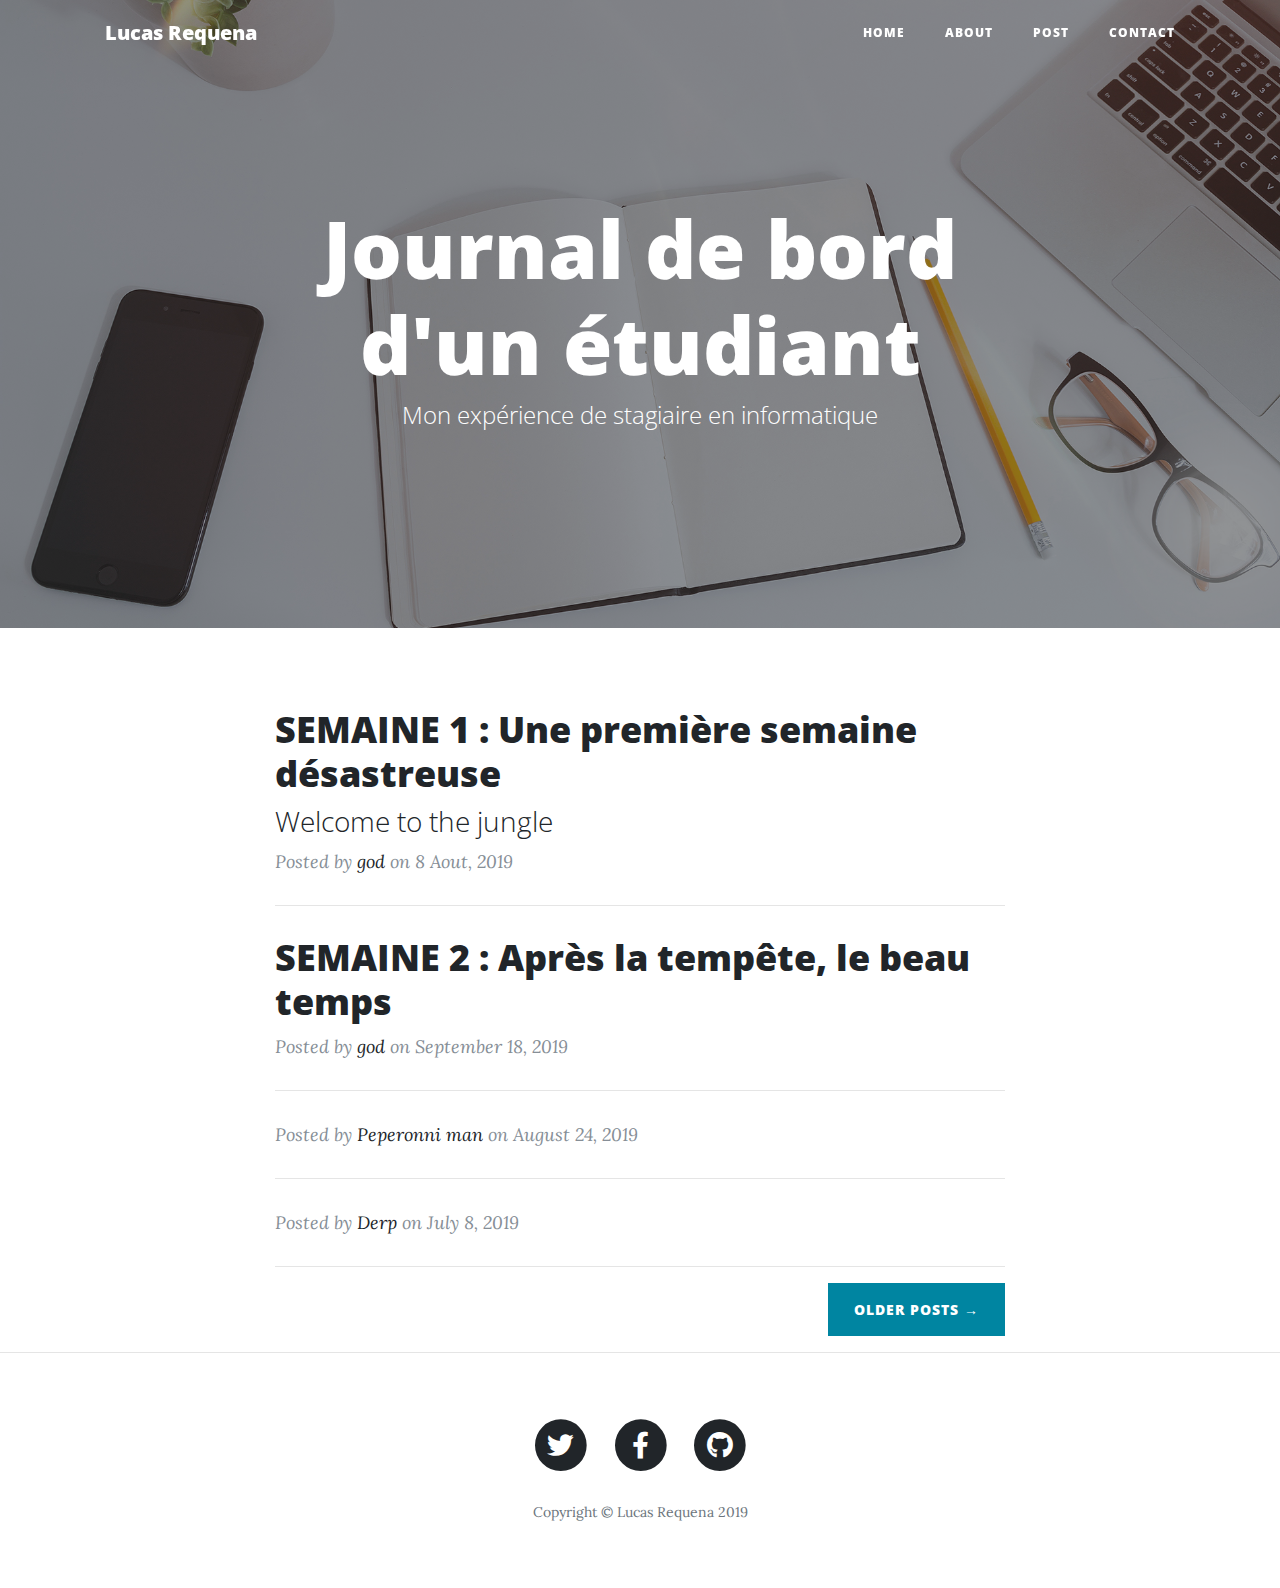
<file: index.html>
<!DOCTYPE html>
<html lang="en">

<head>

  <meta charset="utf-8">
  <meta name="viewport" content="width=device-width, initial-scale=1, shrink-to-fit=no">
  <meta name="description" content="">
  <meta name="author" content="">

  <title>Journal de bord</title>

  <!-- Bootstrap core CSS -->
  <link href="vendor/bootstrap/css/bootstrap.min.css" rel="stylesheet">

  <!-- Custom fonts for this template -->
  <link href="vendor/fontawesome-free/css/all.min.css" rel="stylesheet" type="text/css">
  <link href='https://fonts.googleapis.com/css?family=Lora:400,700,400italic,700italic' rel='stylesheet' type='text/css'>
  <link href='https://fonts.googleapis.com/css?family=Open+Sans:300italic,400italic,600italic,700italic,800italic,400,300,600,700,800' rel='stylesheet' type='text/css'>

  <!-- Custom styles for this template -->
  <link href="css/clean-blog.min.css" rel="stylesheet">

</head>

<body>

  <!-- Navigation -->
  <nav class="navbar navbar-expand-lg navbar-light fixed-top" id="mainNav">
    <div class="container">
      <a class="navbar-brand" href="index.html">Lucas Requena</a>
      <button class="navbar-toggler navbar-toggler-right" type="button" data-toggle="collapse" data-target="#navbarResponsive" aria-controls="navbarResponsive" aria-expanded="false" aria-label="Toggle navigation">
        Menu
        <i class="fas fa-bars"></i>
      </button>
      <div class="collapse navbar-collapse" id="navbarResponsive">
        <ul class="navbar-nav ml-auto">
          <li class="nav-item">
            <a class="nav-link" href="index.html">Home</a>
          </li>
          <li class="nav-item">
            <a class="nav-link" href="about.html">About</a>
          </li>
          <li class="nav-item">
            <a class="nav-link" href="/index.html">Post</a>
          </li>
          <li class="nav-item">
            <a class="nav-link" href="contact.html">Contact</a>
          </li>
        </ul>
      </div>
    </div>
  </nav>

  <!-- Page Header -->
  <header class="masthead" style="background-image: url('img/home-bg.jpg')">
    <div class="overlay"></div>
    <div class="container">
      <div class="row">
        <div class="col-lg-8 col-md-10 mx-auto">
          <div class="site-heading">
            <h1>Journal de bord d'un étudiant</h1>
            <span class="subheading">Mon expérience de stagiaire en informatique</span>
          </div>
        </div>
      </div>
    </div>
  </header>

  <!-- Main Content -->
  <div class="container">
    <div class="row">
      <div class="col-lg-8 col-md-10 mx-auto">
        <div class="post-preview">
          <a href="pages/page_1/index.html">
            <h2 class="post-title">
              SEMAINE 1 : Une première semaine désastreuse
            </h2>
            <h3 class="post-subtitle">
              Welcome to the jungle
            </h3>
          </a>
          <p class="post-meta">Posted by
            <a href="#">god</a>
            on 8 Aout, 2019</p>
        </div>
        <hr>
        <div class="post-preview">
          <a href="pages/page_2/index.html">
            <h2 class="post-title">
              SEMAINE 2 : Après la tempête, le beau temps
            </h2>
          </a>
          <p class="post-meta">Posted by
            <a href="#">god</a>
            on September 18, 2019</p>
        </div>
        <hr>
        <div class="post-preview">
          <a href="post.html">
            <h2 class="post-title">
              
            </h2>
            <h3 class="post-subtitle">
              
            </h3>
          </a>
          <p class="post-meta">Posted by
            <a href="#">Peperonni man</a>
            on August 24, 2019</p>
        </div>
        <hr>
        <div class="post-preview">
          <a href="post.html">
            <h2 class="post-title">
              
            </h2>
            <h3 class="post-subtitle">
              
            </h3>
          </a>
          <p class="post-meta">Posted by
            <a href="#">Derp</a>
            on July 8, 2019</p>
        </div>
        <hr>
        <!-- Pager -->
        <div class="clearfix">
          <a class="btn btn-primary float-right" href="#">Older Posts &rarr;</a>
        </div>
      </div>
    </div>
  </div>

  <hr>

  <!-- Footer -->
  <footer>
    <div class="container">
      <div class="row">
        <div class="col-lg-8 col-md-10 mx-auto">
          <ul class="list-inline text-center">
            <li class="list-inline-item">
              <a href="#">
                <span class="fa-stack fa-lg">
                  <i class="fas fa-circle fa-stack-2x"></i>
                  <i class="fab fa-twitter fa-stack-1x fa-inverse"></i>
                </span>
              </a>
            </li>
            <li class="list-inline-item">
              <a href="#">
                <span class="fa-stack fa-lg">
                  <i class="fas fa-circle fa-stack-2x"></i>
                  <i class="fab fa-facebook-f fa-stack-1x fa-inverse"></i>
                </span>
              </a>
            </li>
            <li class="list-inline-item">
              <a href="#">
                <span class="fa-stack fa-lg">
                  <i class="fas fa-circle fa-stack-2x"></i>
                  <i class="fab fa-github fa-stack-1x fa-inverse"></i>
                </span>
              </a>
            </li>
          </ul>
          <p class="copyright text-muted">Copyright &copy; Lucas Requena 2019</p>
        </div>
      </div>
    </div>
  </footer>

  <!-- Bootstrap core JavaScript -->
  <script src="vendor/jquery/jquery.min.js"></script>
  <script src="vendor/bootstrap/js/bootstrap.bundle.min.js"></script>

  <!-- Custom scripts for this template -->
  <script src="js/clean-blog.min.js"></script>

</body>

</html>
</file>
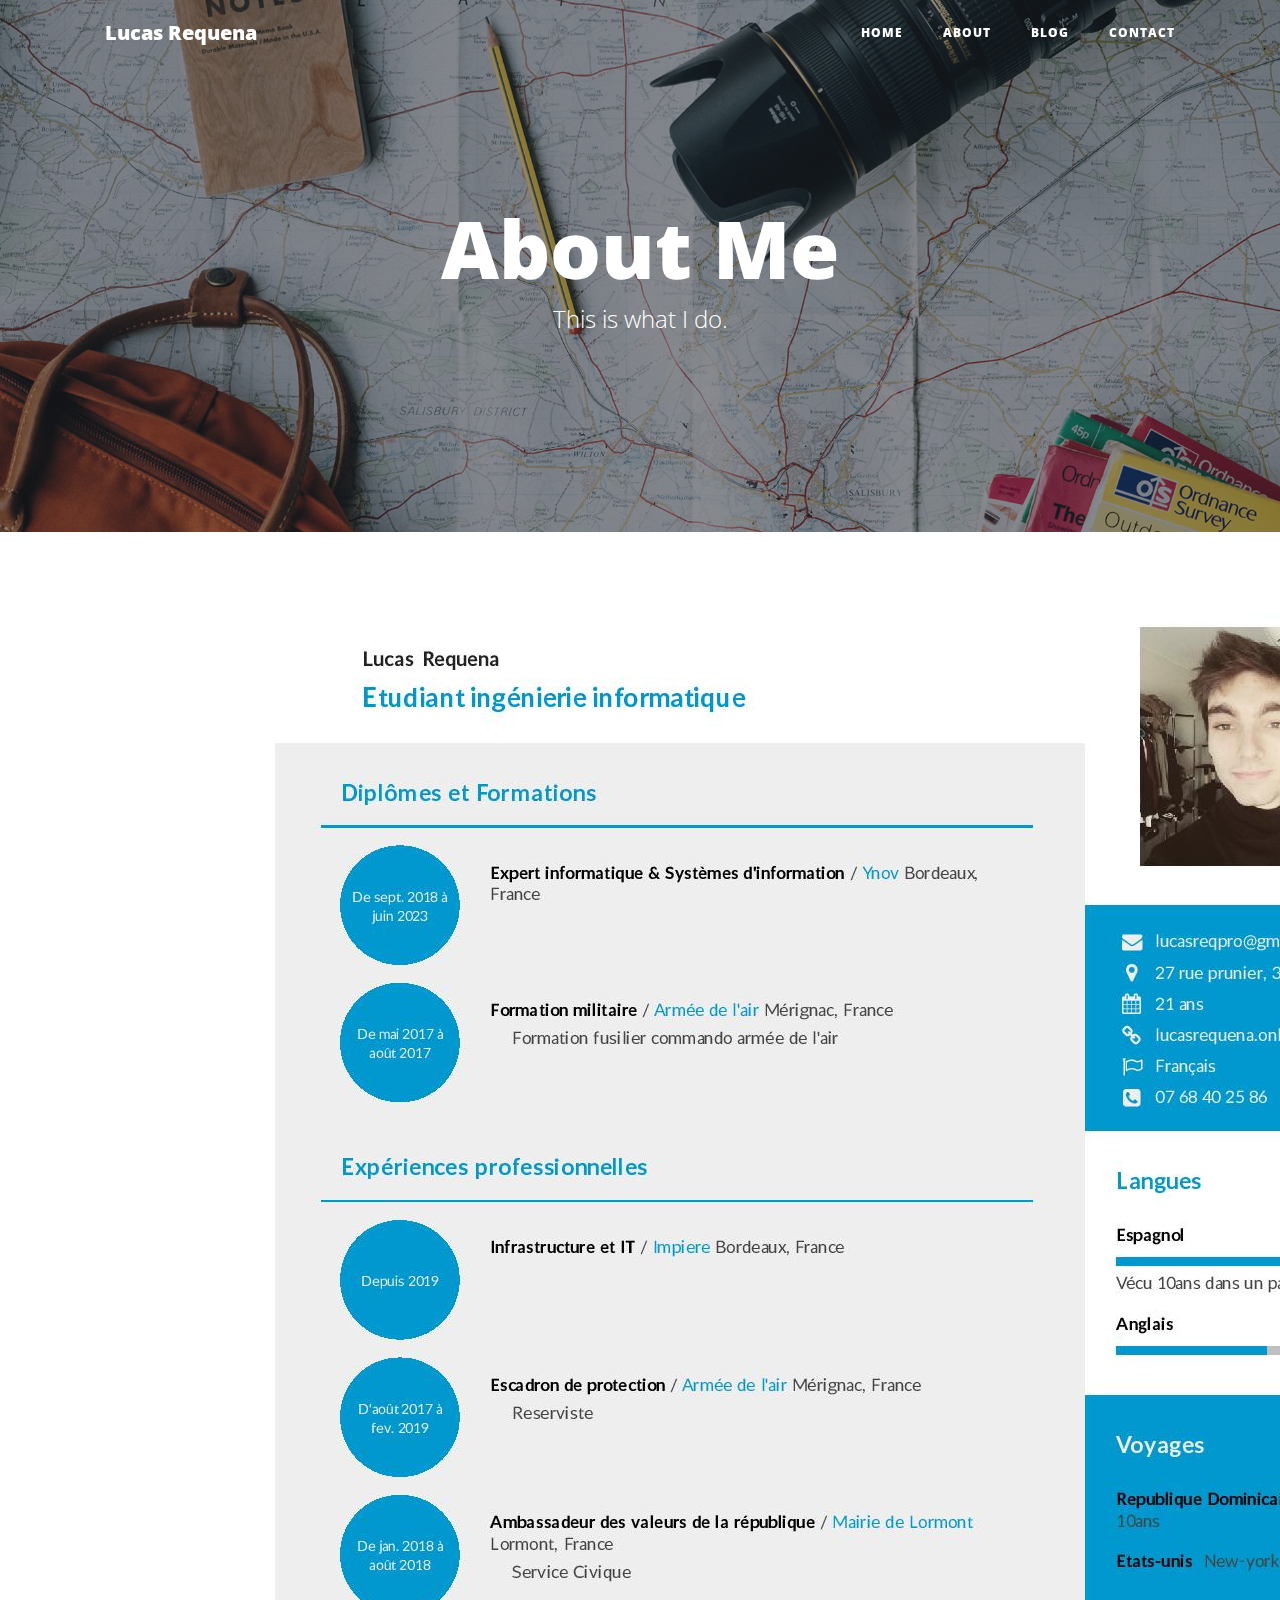
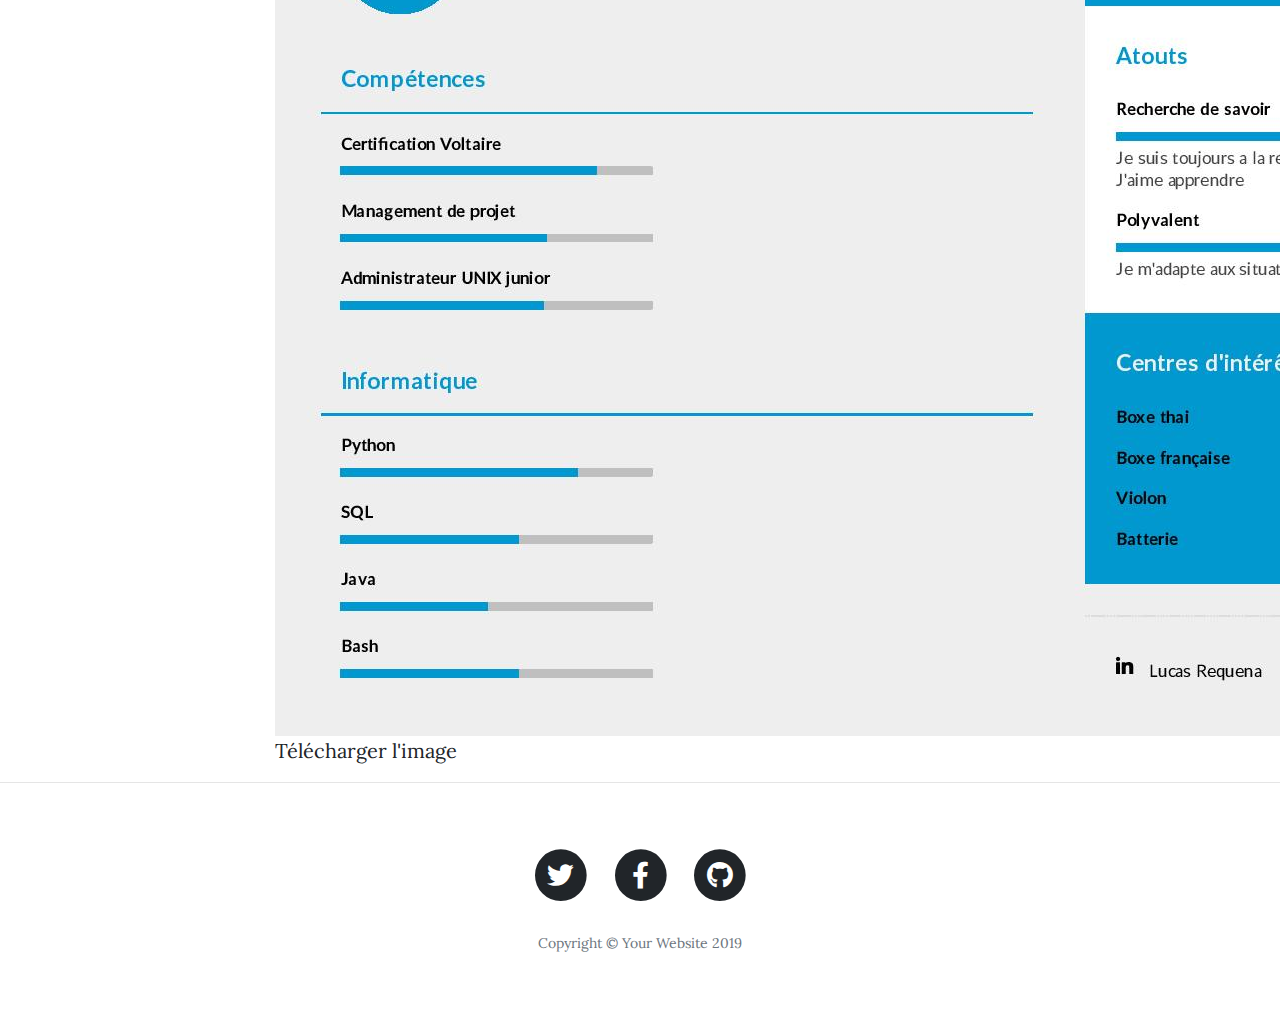
<file: about.html>
<!DOCTYPE html>
<html lang="en">

<head>

  <meta charset="utf-8">
  <meta name="viewport" content="width=device-width, initial-scale=1, shrink-to-fit=no">
  <meta name="description" content="">
  <meta name="author" content="">

  <title>Lucas Requena - About</title>

  <!-- Bootstrap core CSS -->
  <link href="vendor/bootstrap/css/bootstrap.min.css" rel="stylesheet">

  <!-- Custom fonts for this template -->
  <link href="vendor/fontawesome-free/css/all.min.css" rel="stylesheet" type="text/css">
  <link href='https://fonts.googleapis.com/css?family=Lora:400,700,400italic,700italic' rel='stylesheet' type='text/css'>
  <link href='https://fonts.googleapis.com/css?family=Open+Sans:300italic,400italic,600italic,700italic,800italic,400,300,600,700,800' rel='stylesheet' type='text/css'>

  <!-- Custom styles for this template -->
  <link href="css/clean-blog.min.css" rel="stylesheet">

</head>

<body>

  <!-- Navigation -->
  <nav class="navbar navbar-expand-lg navbar-light fixed-top" id="mainNav">
    <div class="container">
      <a class="navbar-brand" href="/index.html">Lucas Requena</a>
      <button class="navbar-toggler navbar-toggler-right" type="button" data-toggle="collapse" data-target="#navbarResponsive" aria-controls="navbarResponsive" aria-expanded="false" aria-label="Toggle navigation">
        Menu
        <i class="fas fa-bars"></i>
      </button>
      <div class="collapse navbar-collapse" id="navbarResponsive">
        <ul class="navbar-nav ml-auto">
          <li class="nav-item">
            <a class="nav-link" href="/index.html">Home</a>
          </li>
          <li class="nav-item">
            <a class="nav-link" href="about.html">About</a>
          </li>
          <li class="nav-item">
            <a class="nav-link" href="/index.html">Blog</a>
          </li>
          <li class="nav-item">
            <a class="nav-link" href="contact.html">Contact</a>
          </li>
        </ul>
      </div>
    </div>
  </nav>

  <!-- Page Header -->
  <header class="masthead" style="background-image: url('img/about-bg.jpg')">
    <div class="overlay"></div>
    <div class="container">
      <div class="row">
        <div class="col-lg-8 col-md-10 mx-auto">
          <div class="page-heading">
            <h1>About Me</h1>
            <span class="subheading">This is what I do.</span>
          </div>
        </div>
      </div>
    </div>
  </header>

  <!-- Main Content -->
  <div class="container">
    <div class="row">
      <div class="col-lg-8 col-md-10 mx-auto">
      <img src="img/CV.jpg"></img>
      <a href="/img/CV.pdf"
        download="/CV.pdf">Télécharger l'image</a>
      </div>
    </div>
  </div>

  <hr>

  <!-- Footer -->
  <footer>
    <div class="container">
      <div class="row">
        <div class="col-lg-8 col-md-10 mx-auto">
          <ul class="list-inline text-center">
            <li class="list-inline-item">
              <a href="#">
                <span class="fa-stack fa-lg">
                  <i class="fas fa-circle fa-stack-2x"></i>
                  <i class="fab fa-twitter fa-stack-1x fa-inverse"></i>
                </span>
              </a>
            </li>
            <li class="list-inline-item">
              <a href="#">
                <span class="fa-stack fa-lg">
                  <i class="fas fa-circle fa-stack-2x"></i>
                  <i class="fab fa-facebook-f fa-stack-1x fa-inverse"></i>
                </span>
              </a>
            </li>
            <li class="list-inline-item">
              <a href="#">
                <span class="fa-stack fa-lg">
                  <i class="fas fa-circle fa-stack-2x"></i>
                  <i class="fab fa-github fa-stack-1x fa-inverse"></i>
                </span>
              </a>
            </li>
          </ul>
          <p class="copyright text-muted">Copyright &copy; Your Website 2019</p>
        </div>
      </div>
    </div>
  </footer>

  <!-- Bootstrap core JavaScript -->
  <script src="vendor/jquery/jquery.min.js"></script>
  <script src="vendor/bootstrap/js/bootstrap.bundle.min.js"></script>

  <!-- Custom scripts for this template -->
  <script src="js/clean-blog.min.js"></script>

</body>

</html>
</file>
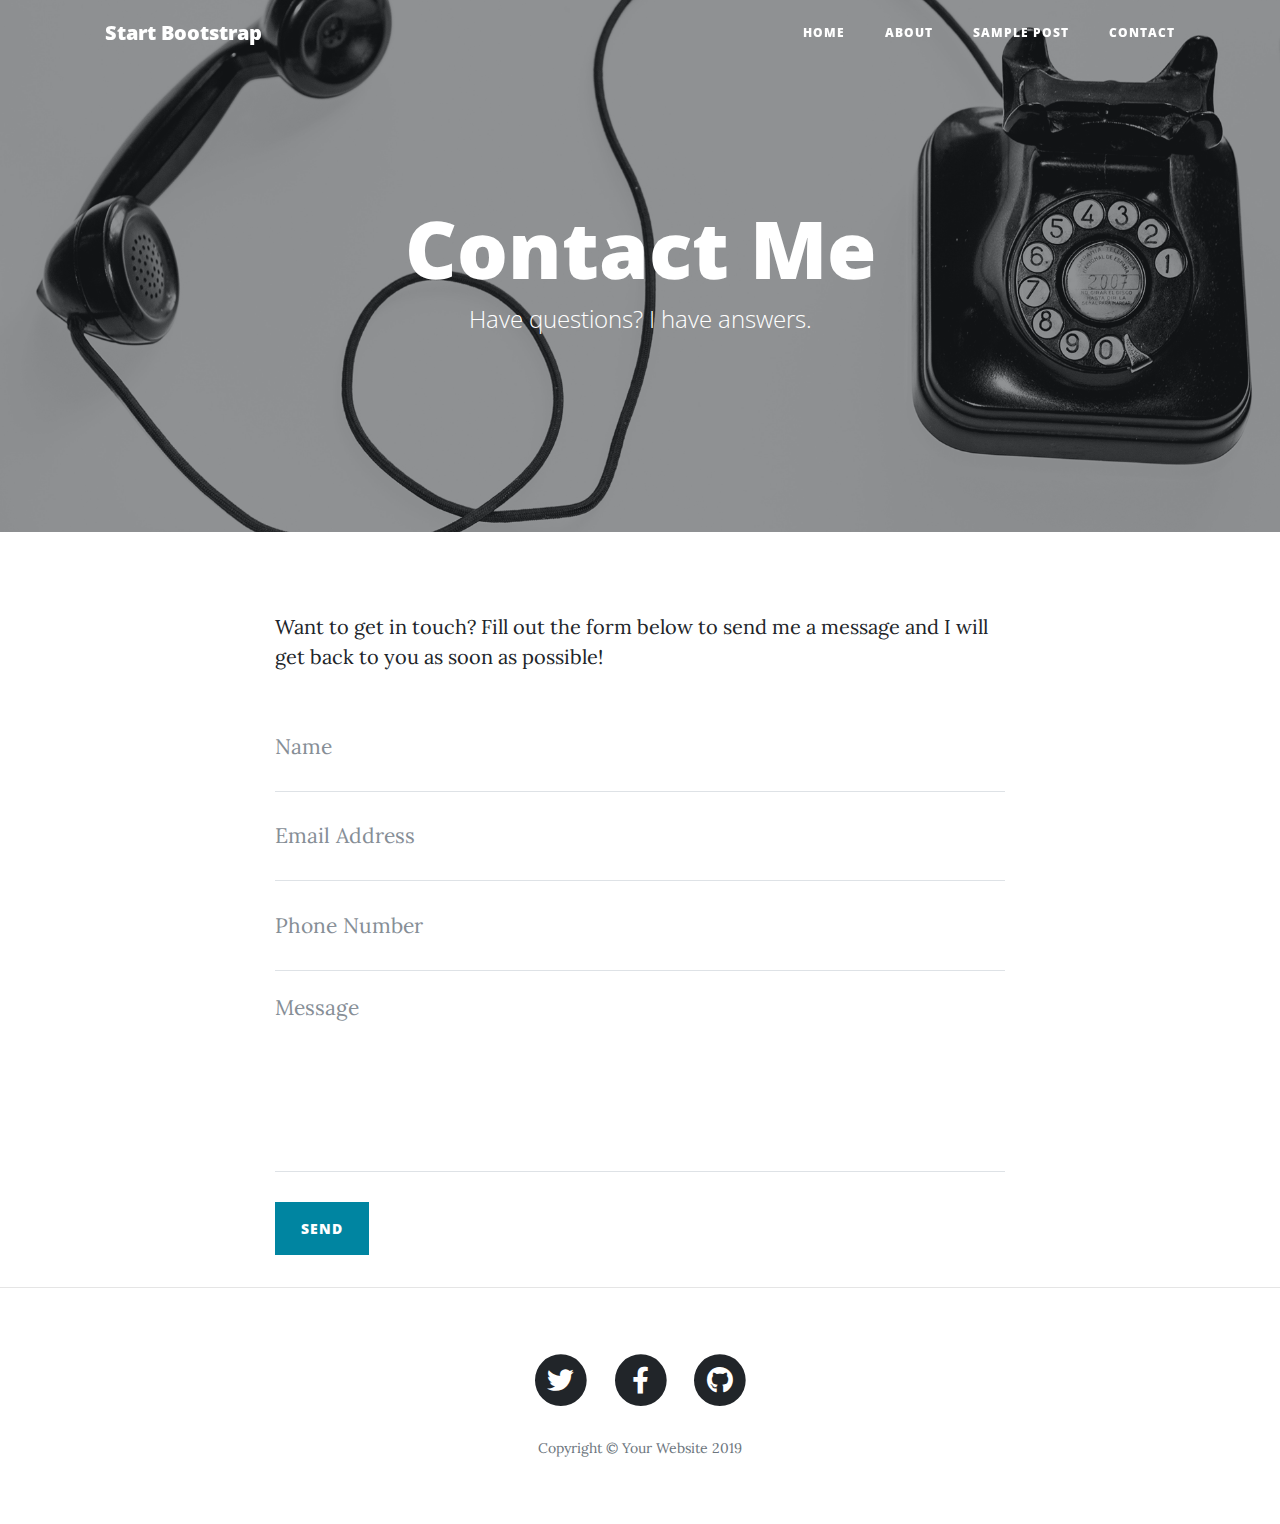
<file: contact.html>
<!DOCTYPE html>
<html lang="en">

<head>

  <meta charset="utf-8">
  <meta name="viewport" content="width=device-width, initial-scale=1, shrink-to-fit=no">
  <meta name="description" content="">
  <meta name="author" content="">

  <title>Clean Blog - Start Bootstrap Theme</title>

  <!-- Bootstrap core CSS -->
  <link href="vendor/bootstrap/css/bootstrap.min.css" rel="stylesheet">

  <!-- Custom fonts for this template -->
  <link href="vendor/fontawesome-free/css/all.min.css" rel="stylesheet" type="text/css">
  <link href='https://fonts.googleapis.com/css?family=Lora:400,700,400italic,700italic' rel='stylesheet' type='text/css'>
  <link href='https://fonts.googleapis.com/css?family=Open+Sans:300italic,400italic,600italic,700italic,800italic,400,300,600,700,800' rel='stylesheet' type='text/css'>

  <!-- Custom styles for this template -->
  <link href="css/clean-blog.min.css" rel="stylesheet">

</head>

<body>

  <!-- Navigation -->
  <nav class="navbar navbar-expand-lg navbar-light fixed-top" id="mainNav">
    <div class="container">
      <a class="navbar-brand" href="index.html">Start Bootstrap</a>
      <button class="navbar-toggler navbar-toggler-right" type="button" data-toggle="collapse" data-target="#navbarResponsive" aria-controls="navbarResponsive" aria-expanded="false" aria-label="Toggle navigation">
        Menu
        <i class="fas fa-bars"></i>
      </button>
      <div class="collapse navbar-collapse" id="navbarResponsive">
        <ul class="navbar-nav ml-auto">
          <li class="nav-item">
            <a class="nav-link" href="index.html">Home</a>
          </li>
          <li class="nav-item">
            <a class="nav-link" href="about.html">About</a>
          </li>
          <li class="nav-item">
            <a class="nav-link" href="post.html">Sample Post</a>
          </li>
          <li class="nav-item">
            <a class="nav-link" href="contact.html">Contact</a>
          </li>
        </ul>
      </div>
    </div>
  </nav>

  <!-- Page Header -->
  <header class="masthead" style="background-image: url('img/contact-bg.jpg')">
    <div class="overlay"></div>
    <div class="container">
      <div class="row">
        <div class="col-lg-8 col-md-10 mx-auto">
          <div class="page-heading">
            <h1>Contact Me</h1>
            <span class="subheading">Have questions? I have answers.</span>
          </div>
        </div>
      </div>
    </div>
  </header>

  <!-- Main Content -->
  <div class="container">
    <div class="row">
      <div class="col-lg-8 col-md-10 mx-auto">
        <p>Want to get in touch? Fill out the form below to send me a message and I will get back to you as soon as possible!</p>
        <!-- Contact Form - Enter your email address on line 19 of the mail/contact_me.php file to make this form work. -->
        <!-- WARNING: Some web hosts do not allow emails to be sent through forms to common mail hosts like Gmail or Yahoo. It's recommended that you use a private domain email address! -->
        <!-- To use the contact form, your site must be on a live web host with PHP! The form will not work locally! -->
        <form name="sentMessage" id="contactForm" novalidate>
          <div class="control-group">
            <div class="form-group floating-label-form-group controls">
              <label>Name</label>
              <input type="text" class="form-control" placeholder="Name" id="name" required data-validation-required-message="Please enter your name.">
              <p class="help-block text-danger"></p>
            </div>
          </div>
          <div class="control-group">
            <div class="form-group floating-label-form-group controls">
              <label>Email Address</label>
              <input type="email" class="form-control" placeholder="Email Address" id="email" required data-validation-required-message="Please enter your email address.">
              <p class="help-block text-danger"></p>
            </div>
          </div>
          <div class="control-group">
            <div class="form-group col-xs-12 floating-label-form-group controls">
              <label>Phone Number</label>
              <input type="tel" class="form-control" placeholder="Phone Number" id="phone" required data-validation-required-message="Please enter your phone number.">
              <p class="help-block text-danger"></p>
            </div>
          </div>
          <div class="control-group">
            <div class="form-group floating-label-form-group controls">
              <label>Message</label>
              <textarea rows="5" class="form-control" placeholder="Message" id="message" required data-validation-required-message="Please enter a message."></textarea>
              <p class="help-block text-danger"></p>
            </div>
          </div>
          <br>
          <div id="success"></div>
          <div class="form-group">
            <button type="submit" class="btn btn-primary" id="sendMessageButton">Send</button>
          </div>
        </form>
      </div>
    </div>
  </div>

  <hr>

  <!-- Footer -->
  <footer>
    <div class="container">
      <div class="row">
        <div class="col-lg-8 col-md-10 mx-auto">
          <ul class="list-inline text-center">
            <li class="list-inline-item">
              <a href="#">
                <span class="fa-stack fa-lg">
                  <i class="fas fa-circle fa-stack-2x"></i>
                  <i class="fab fa-twitter fa-stack-1x fa-inverse"></i>
                </span>
              </a>
            </li>
            <li class="list-inline-item">
              <a href="#">
                <span class="fa-stack fa-lg">
                  <i class="fas fa-circle fa-stack-2x"></i>
                  <i class="fab fa-facebook-f fa-stack-1x fa-inverse"></i>
                </span>
              </a>
            </li>
            <li class="list-inline-item">
              <a href="#">
                <span class="fa-stack fa-lg">
                  <i class="fas fa-circle fa-stack-2x"></i>
                  <i class="fab fa-github fa-stack-1x fa-inverse"></i>
                </span>
              </a>
            </li>
          </ul>
          <p class="copyright text-muted">Copyright &copy; Your Website 2019</p>
        </div>
      </div>
    </div>
  </footer>

  <!-- Bootstrap core JavaScript -->
  <script src="vendor/jquery/jquery.min.js"></script>
  <script src="vendor/bootstrap/js/bootstrap.bundle.min.js"></script>

  <!-- Contact Form JavaScript -->
  <script src="js/jqBootstrapValidation.js"></script>
  <script src="js/contact_me.js"></script>

  <!-- Custom scripts for this template -->
  <script src="js/clean-blog.min.js"></script>

</body>

</html>
</file>
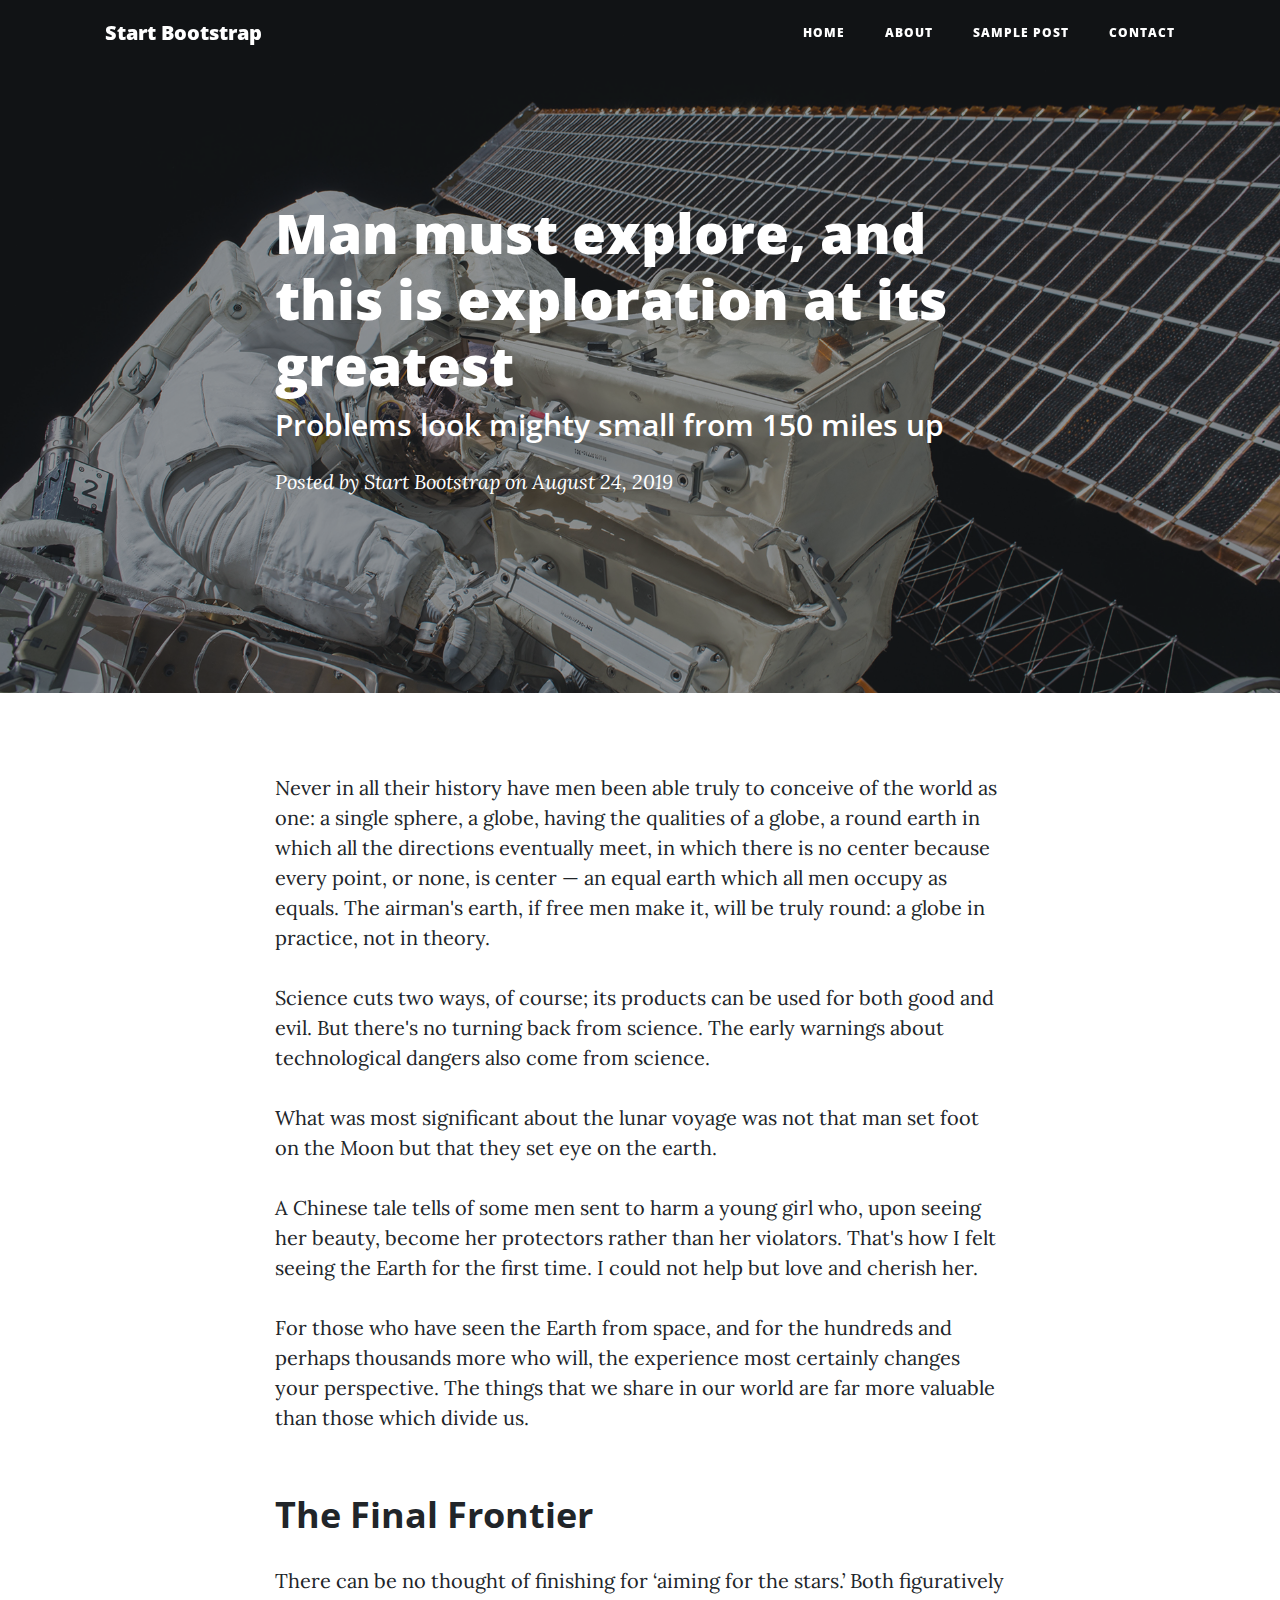
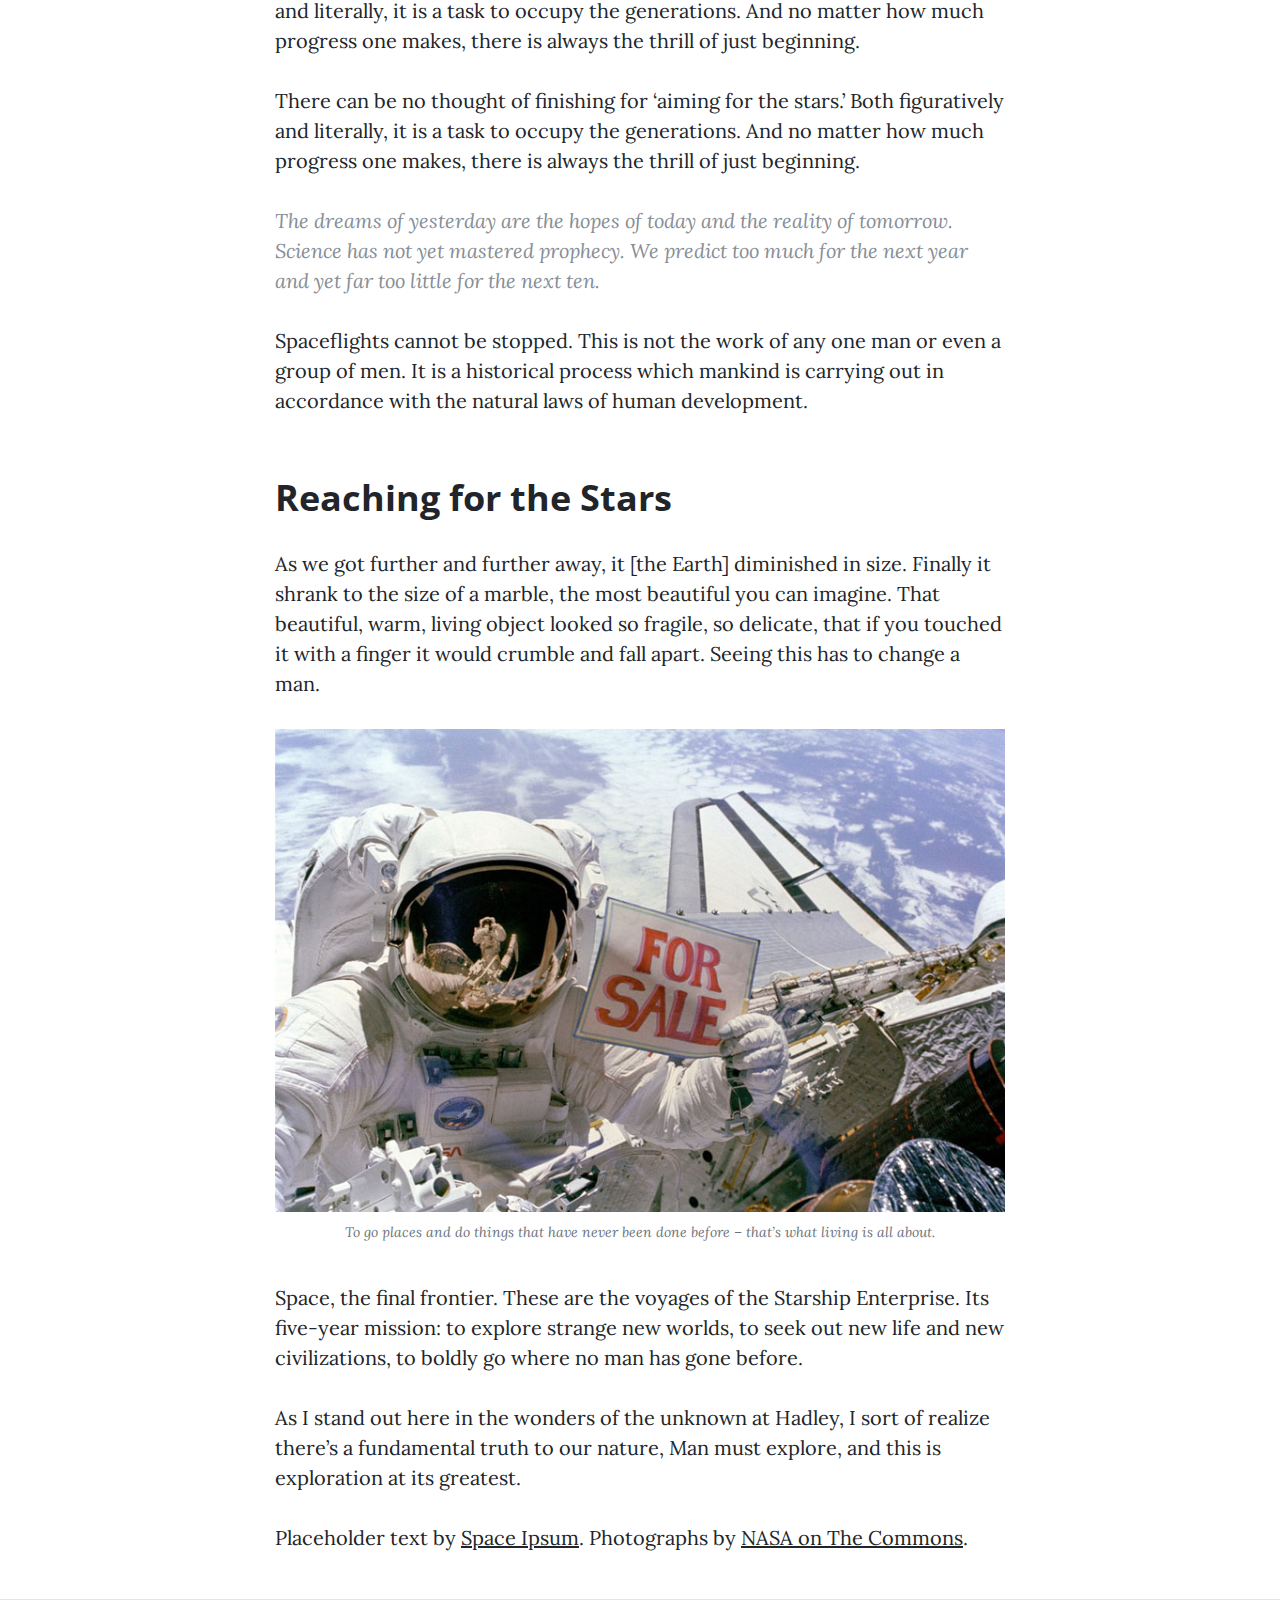
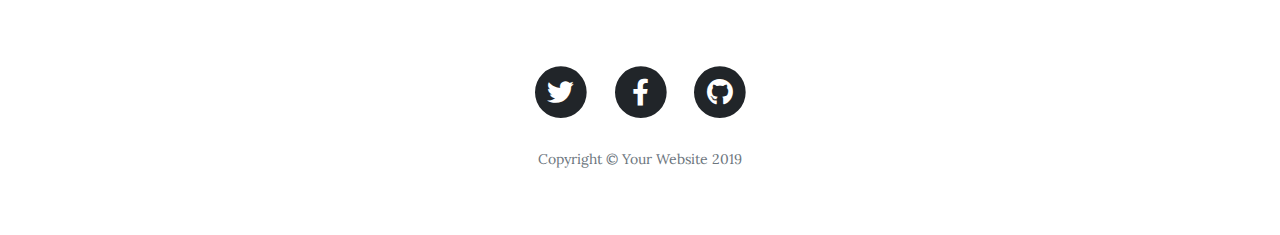
<file: post.html>
<!DOCTYPE html>
<html lang="en">

<head>

  <meta charset="utf-8">
  <meta name="viewport" content="width=device-width, initial-scale=1, shrink-to-fit=no">
  <meta name="description" content="">
  <meta name="author" content="">

  <title>Clean Blog - Start Bootstrap Theme</title>

  <!-- Bootstrap core CSS -->
  <link href="vendor/bootstrap/css/bootstrap.min.css" rel="stylesheet">

  <!-- Custom fonts for this template -->
  <link href="vendor/fontawesome-free/css/all.min.css" rel="stylesheet" type="text/css">
  <link href='https://fonts.googleapis.com/css?family=Lora:400,700,400italic,700italic' rel='stylesheet' type='text/css'>
  <link href='https://fonts.googleapis.com/css?family=Open+Sans:300italic,400italic,600italic,700italic,800italic,400,300,600,700,800' rel='stylesheet' type='text/css'>

  <!-- Custom styles for this template -->
  <link href="css/clean-blog.min.css" rel="stylesheet">

</head>

<body>

  <!-- Navigation -->
  <nav class="navbar navbar-expand-lg navbar-light fixed-top" id="mainNav">
    <div class="container">
      <a class="navbar-brand" href="index.html">Start Bootstrap</a>
      <button class="navbar-toggler navbar-toggler-right" type="button" data-toggle="collapse" data-target="#navbarResponsive" aria-controls="navbarResponsive" aria-expanded="false" aria-label="Toggle navigation">
        Menu
        <i class="fas fa-bars"></i>
      </button>
      <div class="collapse navbar-collapse" id="navbarResponsive">
        <ul class="navbar-nav ml-auto">
          <li class="nav-item">
            <a class="nav-link" href="index.html">Home</a>
          </li>
          <li class="nav-item">
            <a class="nav-link" href="about.html">About</a>
          </li>
          <li class="nav-item">
            <a class="nav-link" href="post.html">Sample Post</a>
          </li>
          <li class="nav-item">
            <a class="nav-link" href="contact.html">Contact</a>
          </li>
        </ul>
      </div>
    </div>
  </nav>

  <!-- Page Header -->
  <header class="masthead" style="background-image: url('img/post-bg.jpg')">
    <div class="overlay"></div>
    <div class="container">
      <div class="row">
        <div class="col-lg-8 col-md-10 mx-auto">
          <div class="post-heading">
            <h1>Man must explore, and this is exploration at its greatest</h1>
            <h2 class="subheading">Problems look mighty small from 150 miles up</h2>
            <span class="meta">Posted by
              <a href="#">Start Bootstrap</a>
              on August 24, 2019</span>
          </div>
        </div>
      </div>
    </div>
  </header>

  <!-- Post Content -->
  <article>
    <div class="container">
      <div class="row">
        <div class="col-lg-8 col-md-10 mx-auto">
          <p>Never in all their history have men been able truly to conceive of the world as one: a single sphere, a globe, having the qualities of a globe, a round earth in which all the directions eventually meet, in which there is no center because every point, or none, is center — an equal earth which all men occupy as equals. The airman's earth, if free men make it, will be truly round: a globe in practice, not in theory.</p>

          <p>Science cuts two ways, of course; its products can be used for both good and evil. But there's no turning back from science. The early warnings about technological dangers also come from science.</p>

          <p>What was most significant about the lunar voyage was not that man set foot on the Moon but that they set eye on the earth.</p>

          <p>A Chinese tale tells of some men sent to harm a young girl who, upon seeing her beauty, become her protectors rather than her violators. That's how I felt seeing the Earth for the first time. I could not help but love and cherish her.</p>

          <p>For those who have seen the Earth from space, and for the hundreds and perhaps thousands more who will, the experience most certainly changes your perspective. The things that we share in our world are far more valuable than those which divide us.</p>

          <h2 class="section-heading">The Final Frontier</h2>

          <p>There can be no thought of finishing for ‘aiming for the stars.’ Both figuratively and literally, it is a task to occupy the generations. And no matter how much progress one makes, there is always the thrill of just beginning.</p>

          <p>There can be no thought of finishing for ‘aiming for the stars.’ Both figuratively and literally, it is a task to occupy the generations. And no matter how much progress one makes, there is always the thrill of just beginning.</p>

          <blockquote class="blockquote">The dreams of yesterday are the hopes of today and the reality of tomorrow. Science has not yet mastered prophecy. We predict too much for the next year and yet far too little for the next ten.</blockquote>

          <p>Spaceflights cannot be stopped. This is not the work of any one man or even a group of men. It is a historical process which mankind is carrying out in accordance with the natural laws of human development.</p>

          <h2 class="section-heading">Reaching for the Stars</h2>

          <p>As we got further and further away, it [the Earth] diminished in size. Finally it shrank to the size of a marble, the most beautiful you can imagine. That beautiful, warm, living object looked so fragile, so delicate, that if you touched it with a finger it would crumble and fall apart. Seeing this has to change a man.</p>

          <a href="#">
            <img class="img-fluid" src="img/post-sample-image.jpg" alt="">
          </a>
          <span class="caption text-muted">To go places and do things that have never been done before – that’s what living is all about.</span>

          <p>Space, the final frontier. These are the voyages of the Starship Enterprise. Its five-year mission: to explore strange new worlds, to seek out new life and new civilizations, to boldly go where no man has gone before.</p>

          <p>As I stand out here in the wonders of the unknown at Hadley, I sort of realize there’s a fundamental truth to our nature, Man must explore, and this is exploration at its greatest.</p>

          <p>Placeholder text by
            <a href="http://spaceipsum.com/">Space Ipsum</a>. Photographs by
            <a href="https://www.flickr.com/photos/nasacommons/">NASA on The Commons</a>.</p>
        </div>
      </div>
    </div>
  </article>

  <hr>

  <!-- Footer -->
  <footer>
    <div class="container">
      <div class="row">
        <div class="col-lg-8 col-md-10 mx-auto">
          <ul class="list-inline text-center">
            <li class="list-inline-item">
              <a href="#">
                <span class="fa-stack fa-lg">
                  <i class="fas fa-circle fa-stack-2x"></i>
                  <i class="fab fa-twitter fa-stack-1x fa-inverse"></i>
                </span>
              </a>
            </li>
            <li class="list-inline-item">
              <a href="#">
                <span class="fa-stack fa-lg">
                  <i class="fas fa-circle fa-stack-2x"></i>
                  <i class="fab fa-facebook-f fa-stack-1x fa-inverse"></i>
                </span>
              </a>
            </li>
            <li class="list-inline-item">
              <a href="#">
                <span class="fa-stack fa-lg">
                  <i class="fas fa-circle fa-stack-2x"></i>
                  <i class="fab fa-github fa-stack-1x fa-inverse"></i>
                </span>
              </a>
            </li>
          </ul>
          <p class="copyright text-muted">Copyright &copy; Your Website 2019</p>
        </div>
      </div>
    </div>
  </footer>

  <!-- Bootstrap core JavaScript -->
  <script src="vendor/jquery/jquery.min.js"></script>
  <script src="vendor/bootstrap/js/bootstrap.bundle.min.js"></script>

  <!-- Custom scripts for this template -->
  <script src="js/clean-blog.min.js"></script>

</body>

</html>
</file>
<file: css/clean-blog.min.css>
/*!
 * Start Bootstrap - Clean Blog v5.0.7 (https://startbootstrap.com/template-overviews/clean-blog)
 * Copyright 2013-2019 Start Bootstrap
 * Licensed under MIT (https://github.com/BlackrockDigital/startbootstrap-clean-blog/blob/master/LICENSE)
 */body{font-size:20px;color:#212529;font-family:Lora,'Times New Roman',serif}p{line-height:1.5;margin:30px 0}p a{text-decoration:underline}h1,h2,h3,h4,h5,h6{font-weight:800;font-family:'Open Sans','Helvetica Neue',Helvetica,Arial,sans-serif}a{color:#212529;-webkit-transition:all .2s;transition:all .2s}a:focus,a:hover{color:#0085a1}blockquote{font-style:italic;color:#868e96}.section-heading{font-size:36px;font-weight:700;margin-top:60px}.caption{font-size:14px;font-style:italic;display:block;margin:0;padding:10px;text-align:center;border-bottom-right-radius:5px;border-bottom-left-radius:5px}::-moz-selection{color:#fff;background:#0085a1;text-shadow:none}::selection{color:#fff;background:#0085a1;text-shadow:none}img::-moz-selection{color:#fff;background:0 0}img::selection{color:#fff;background:0 0}img::-moz-selection{color:#fff;background:0 0}#mainNav{position:absolute;border-bottom:1px solid #e9ecef;background-color:#fff;font-family:'Open Sans','Helvetica Neue',Helvetica,Arial,sans-serif}#mainNav .navbar-brand{font-weight:800;color:#343a40}#mainNav .navbar-toggler{font-size:12px;font-weight:800;padding:13px;text-transform:uppercase;color:#343a40}#mainNav .navbar-nav>li.nav-item>a{font-size:12px;font-weight:800;letter-spacing:1px;text-transform:uppercase}@media only screen and (min-width:992px){#mainNav{border-bottom:1px solid transparent;background:0 0}#mainNav .navbar-brand{padding:10px 20px;color:#fff}#mainNav .navbar-brand:focus,#mainNav .navbar-brand:hover{color:rgba(255,255,255,.8)}#mainNav .navbar-nav>li.nav-item>a{padding:10px 20px;color:#fff}#mainNav .navbar-nav>li.nav-item>a:focus,#mainNav .navbar-nav>li.nav-item>a:hover{color:rgba(255,255,255,.8)}}@media only screen and (min-width:992px){#mainNav{-webkit-transition:background-color .2s;transition:background-color .2s;-webkit-transform:translate3d(0,0,0);transform:translate3d(0,0,0);-webkit-backface-visibility:hidden}#mainNav.is-fixed{position:fixed;top:-67px;-webkit-transition:-webkit-transform .2s;transition:-webkit-transform .2s;transition:transform .2s;transition:transform .2s,-webkit-transform .2s;border-bottom:1px solid #fff;background-color:rgba(255,255,255,.9)}#mainNav.is-fixed .navbar-brand{color:#212529}#mainNav.is-fixed .navbar-brand:focus,#mainNav.is-fixed .navbar-brand:hover{color:#0085a1}#mainNav.is-fixed .navbar-nav>li.nav-item>a{color:#212529}#mainNav.is-fixed .navbar-nav>li.nav-item>a:focus,#mainNav.is-fixed .navbar-nav>li.nav-item>a:hover{color:#0085a1}#mainNav.is-visible{-webkit-transform:translate3d(0,100%,0);transform:translate3d(0,100%,0)}}header.masthead{margin-bottom:50px;background:no-repeat center center;background-color:#868e96;background-attachment:scroll;position:relative;background-size:cover}header.masthead .overlay{position:absolute;top:0;left:0;height:100%;width:100%;background-color:#212529;opacity:.5}header.masthead .page-heading,header.masthead .post-heading,header.masthead .site-heading{padding:200px 0 150px;color:#fff}@media only screen and (min-width:768px){header.masthead .page-heading,header.masthead .post-heading,header.masthead .site-heading{padding:200px 0}}header.masthead .page-heading,header.masthead .site-heading{text-align:center}header.masthead .page-heading h1,header.masthead .site-heading h1{font-size:50px;margin-top:0}header.masthead .page-heading .subheading,header.masthead .site-heading .subheading{font-size:24px;font-weight:300;line-height:1.1;display:block;margin:10px 0 0;font-family:'Open Sans','Helvetica Neue',Helvetica,Arial,sans-serif}@media only screen and (min-width:768px){header.masthead .page-heading h1,header.masthead .site-heading h1{font-size:80px}}header.masthead .post-heading h1{font-size:35px}header.masthead .post-heading .meta,header.masthead .post-heading .subheading{line-height:1.1;display:block}header.masthead .post-heading .subheading{font-size:24px;font-weight:600;margin:10px 0 30px;font-family:'Open Sans','Helvetica Neue',Helvetica,Arial,sans-serif}header.masthead .post-heading .meta{font-size:20px;font-weight:300;font-style:italic;font-family:Lora,'Times New Roman',serif}header.masthead .post-heading .meta a{color:#fff}@media only screen and (min-width:768px){header.masthead .post-heading h1{font-size:55px}header.masthead .post-heading .subheading{font-size:30px}}.post-preview>a{color:#212529}.post-preview>a:focus,.post-preview>a:hover{text-decoration:none;color:#0085a1}.post-preview>a>.post-title{font-size:30px;margin-top:30px;margin-bottom:10px}.post-preview>a>.post-subtitle{font-weight:300;margin:0 0 10px}.post-preview>.post-meta{font-size:18px;font-style:italic;margin-top:0;color:#868e96}.post-preview>.post-meta>a{text-decoration:none;color:#212529}.post-preview>.post-meta>a:focus,.post-preview>.post-meta>a:hover{text-decoration:underline;color:#0085a1}@media only screen and (min-width:768px){.post-preview>a>.post-title{font-size:36px}}.floating-label-form-group{font-size:14px;position:relative;margin-bottom:0;padding-bottom:.5em;border-bottom:1px solid #dee2e6}.floating-label-form-group input,.floating-label-form-group textarea{font-size:1.5em;position:relative;z-index:1;padding:0;resize:none;border:none;border-radius:0;background:0 0;-webkit-box-shadow:none!important;box-shadow:none!important;font-family:Lora,'Times New Roman',serif}.floating-label-form-group input::-webkit-input-placeholder,.floating-label-form-group textarea::-webkit-input-placeholder{color:#868e96;font-family:Lora,'Times New Roman',serif}.floating-label-form-group label{font-size:.85em;line-height:1.764705882em;position:relative;z-index:0;top:2em;display:block;margin:0;-webkit-transition:top .3s ease,opacity .3s ease;transition:top .3s ease,opacity .3s ease;vertical-align:middle;vertical-align:baseline;opacity:0}.floating-label-form-group .help-block{margin:15px 0}.floating-label-form-group-with-value label{top:0;opacity:1}.floating-label-form-group-with-focus label{color:#0085a1}form .form-group:first-child .floating-label-form-group{border-top:1px solid #dee2e6}footer{padding:50px 0 65px}footer .list-inline{margin:0;padding:0}footer .copyright{font-size:14px;margin-bottom:0;text-align:center}.btn{font-size:14px;font-weight:800;padding:15px 25px;letter-spacing:1px;text-transform:uppercase;border-radius:0;font-family:'Open Sans','Helvetica Neue',Helvetica,Arial,sans-serif}.btn-primary{background-color:#0085a1;border-color:#0085a1}.btn-primary:active,.btn-primary:focus,.btn-primary:hover{color:#fff;background-color:#00657b!important;border-color:#00657b!important}.btn-lg{font-size:16px;padding:25px 35px}
</file>
